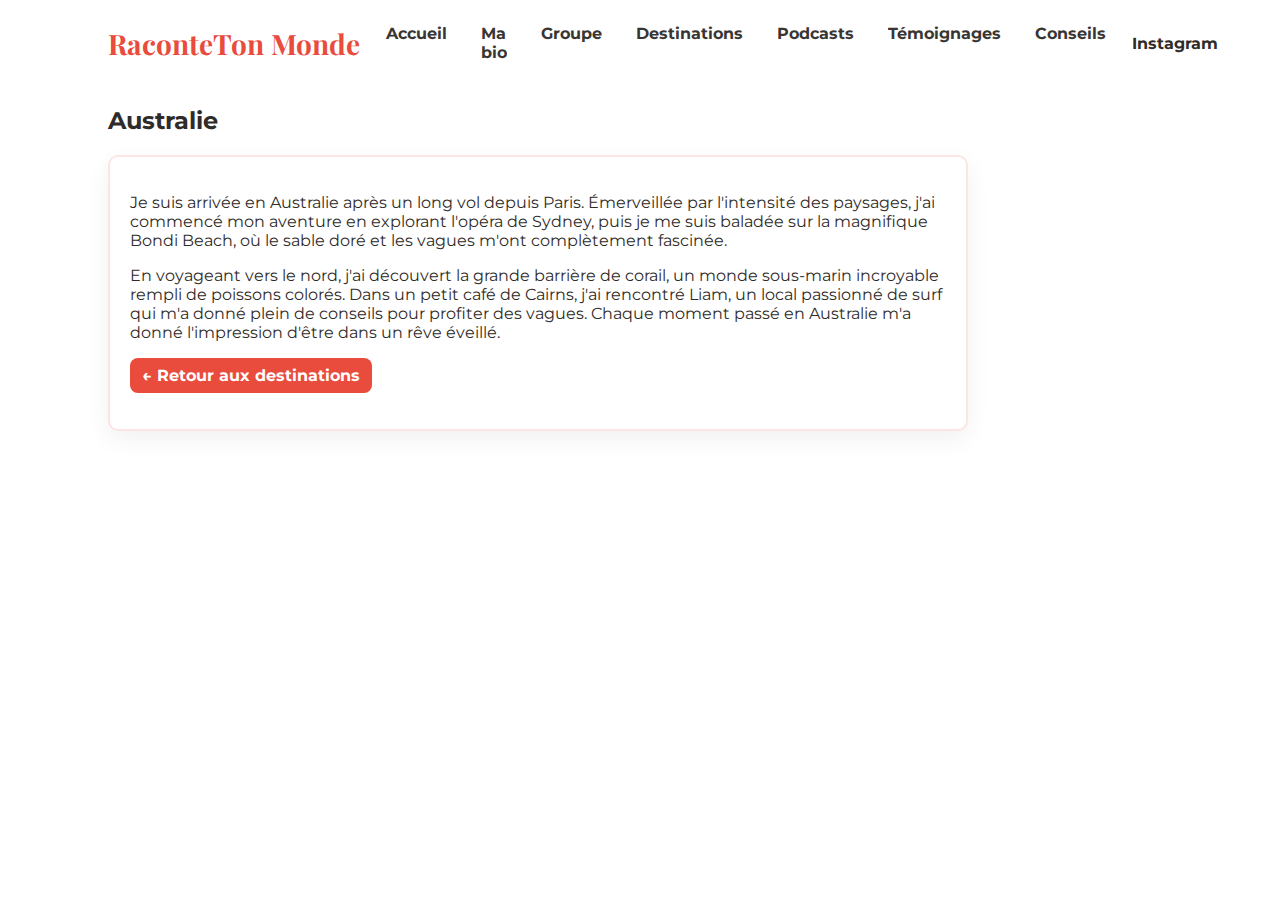
<file: australie.html>
<!DOCTYPE html>
<html lang="fr">
<head>
  <meta charset="utf-8" />
  <meta name="viewport" content="width=device-width,initial-scale=1" />
  <title>RaconteTon Monde - Australie</title>
  <link href="https://fonts.googleapis.com/css2?family=Montserrat:wght@300;400;600;700&family=Playfair+Display:wght@700&display=swap" rel="stylesheet">
  <link rel="stylesheet" href="style.css">
</head>
<body data-page="australie">
  <header class="site-header">
    <div class="wrap">
      <div class="brand">RaconteTon Monde</div>
      <nav class="main-nav" aria-label="Menu principal">
        <a href="index.html" class="nav-item">Accueil</a>
        <a href="bio.html" class="nav-item">Ma bio</a>
        <a href="groupe.html" class="nav-item">Groupe</a>
        <a href="destinations.html" class="nav-item">Destinations</a>
        <a href="podcast.html" class="nav-item">Podcasts</a>
        <a href="temoignages.html" class="nav-item">Témoignages</a>
        <a href="conseils.html" class="nav-item">Conseils</a>
      </nav>
      <div class="socials">
        <a href="https://www.instagram.com/vltemmaa/" target="_blank" rel="noopener">Instagram</a>
      </div>
      <button class="menu-toggle" aria-label="Ouvrir le menu">☰</button>
    </div>
  </header>

  <main class="page-content">
    <section class="detail">
      <h2>Australie</h2>
      <div class="card">
        <p>Je suis arrivée en Australie après un long vol depuis Paris. Émerveillée par l'intensité des paysages, j'ai commencé mon aventure en explorant l'opéra de Sydney, puis je me suis baladée sur la magnifique Bondi Beach, où le sable doré et les vagues m'ont complètement fascinée.</p>

        <p>En voyageant vers le nord, j'ai découvert la grande barrière de corail, un monde sous-marin incroyable rempli de poissons colorés. Dans un petit café de Cairns, j'ai rencontré Liam, un local passionné de surf qui m'a donné plein de conseils pour profiter des vagues. Chaque moment passé en Australie m'a donné l'impression d'être dans un rêve éveillé.</p>

        <p><a href="destinations.html" class="btn">← Retour aux destinations</a></p>
      </div>
    </section>
  </main>

  <script src="script.js"></script>
</body>
</html>
</file>
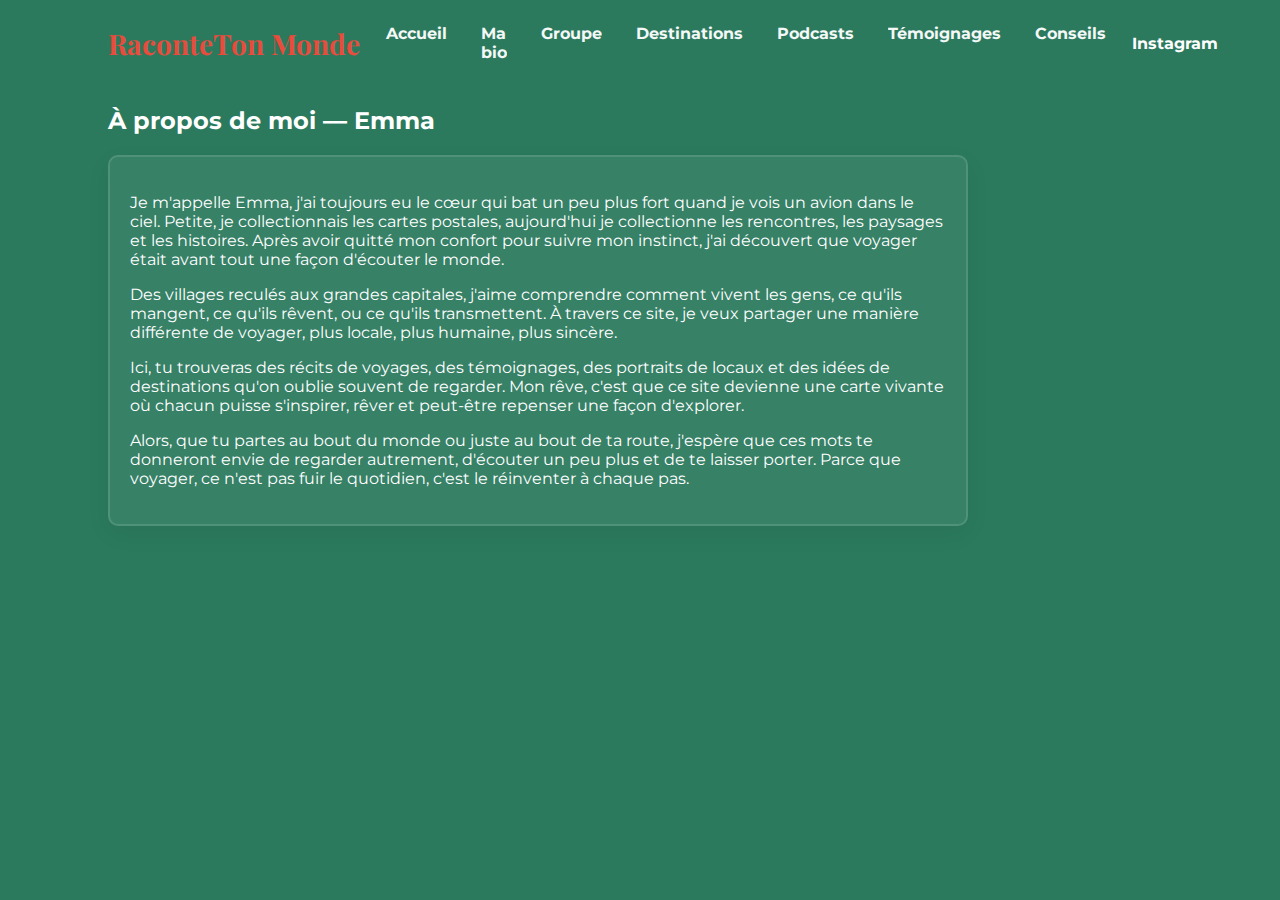
<file: bio.html>
<!DOCTYPE html>
<html lang="fr">
<head>
  <meta charset="utf-8" />
  <meta name="viewport" content="width=device-width,initial-scale=1" />
  <title>RaconteTon Monde - Ma bio</title>
  <link href="https://fonts.googleapis.com/css2?family=Montserrat:wght@300;400;600;700&family=Playfair+Display:wght@700&display=swap" rel="stylesheet">
  <link rel="stylesheet" href="style.css">
</head>
<body data-page="bio">
  <header class="site-header">
    <div class="wrap">
      <div class="brand">RaconteTon Monde</div>
      <nav class="main-nav" aria-label="Menu principal">
        <a href="index.html" class="nav-item">Accueil</a>
        <a href="bio.html" class="nav-item">Ma bio</a>
        <a href="groupe.html" class="nav-item">Groupe</a>
        <a href="destinations.html" class="nav-item">Destinations</a>
        <a href="podcast.html" class="nav-item">Podcasts</a>
        <a href="temoignages.html" class="nav-item">Témoignages</a>
        <a href="conseils.html" class="nav-item">Conseils</a>
      </nav>
      <div class="socials">
        <a href="https://www.instagram.com/vltemmaa/" target="_blank" rel="noopener">Instagram</a>
      </div>
      <button class="menu-toggle" aria-label="Ouvrir le menu">☰</button>
    </div>
  </header>

  <main class="page-content">
    <section class="bio-card">
      <h2>À propos de moi — Emma</h2>
      <div class="card">
        <p>Je m'appelle Emma, j'ai toujours eu le cœur qui bat un peu plus fort quand je vois un avion dans le ciel. Petite, je collectionnais les cartes postales, aujourd'hui je collectionne les rencontres, les paysages et les histoires. Après avoir quitté mon confort pour suivre mon instinct, j'ai découvert que voyager était avant tout une façon d'écouter le monde.</p>

        <p>Des villages reculés aux grandes capitales, j'aime comprendre comment vivent les gens, ce qu'ils mangent, ce qu'ils rêvent, ou ce qu'ils transmettent. À travers ce site, je veux partager une manière différente de voyager, plus locale, plus humaine, plus sincère.</p>

        <p>Ici, tu trouveras des récits de voyages, des témoignages, des portraits de locaux et des idées de destinations qu'on oublie souvent de regarder. Mon rêve, c'est que ce site devienne une carte vivante où chacun puisse s'inspirer, rêver et peut-être repenser une façon d'explorer.</p>

        <p>Alors, que tu partes au bout du monde ou juste au bout de ta route, j'espère que ces mots te donneront envie de regarder autrement, d'écouter un peu plus et de te laisser porter. Parce que voyager, ce n'est pas fuir le quotidien, c'est le réinventer à chaque pas.</p>
      </div>
    </section>
  </main>

  <script src="script.js"></script>
</body>
</html>
</file>
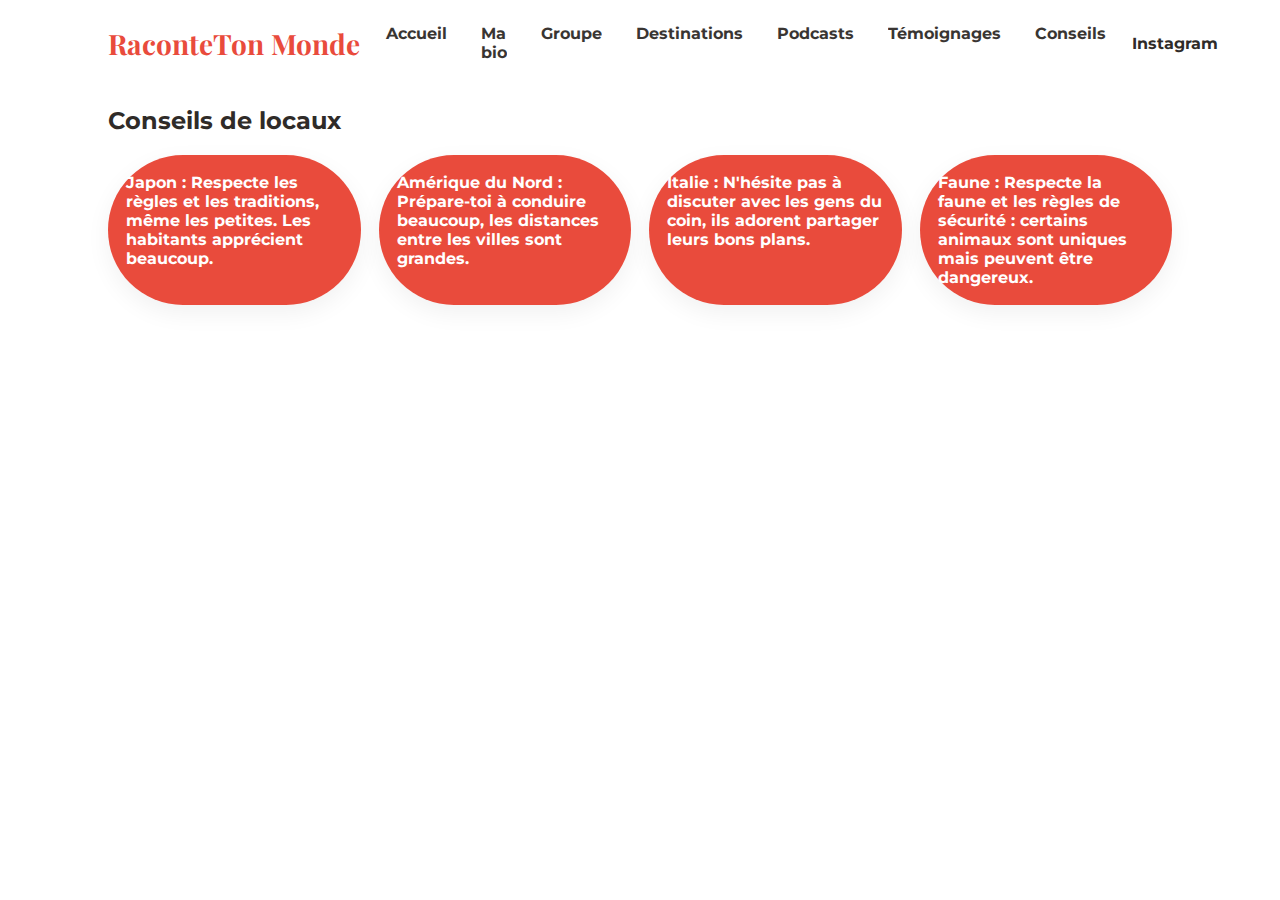
<file: conseils.html>
<!DOCTYPE html>
<html lang="fr">
<head>
  <meta charset="utf-8" />
  <meta name="viewport" content="width=device-width,initial-scale=1" />
  <title>RaconteTon Monde - Conseils</title>
  <link href="https://fonts.googleapis.com/css2?family=Montserrat:wght@300;400;600;700&family=Playfair+Display:wght@700&display=swap" rel="stylesheet">
  <link rel="stylesheet" href="style.css">
</head>
<body data-page="conseils">
  <header class="site-header">
    <div class="wrap">
      <div class="brand">RaconteTon Monde</div>
      <nav class="main-nav" aria-label="Menu principal">
        <a href="index.html" class="nav-item">Accueil</a>
        <a href="bio.html" class="nav-item">Ma bio</a>
        <a href="groupe.html" class="nav-item">Groupe</a>
        <a href="destinations.html" class="nav-item">Destinations</a>
        <a href="podcast.html" class="nav-item">Podcasts</a>
        <a href="temoignages.html" class="nav-item">Témoignages</a>
        <a href="conseils.html" class="nav-item">Conseils</a>
      </nav>
      <div class="socials">
        <a href="https://www.instagram.com/vltemmaa/" target="_blank" rel="noopener">Instagram</a>
      </div>
      <button class="menu-toggle" aria-label="Ouvrir le menu">☰</button>
    </div>
  </header>

  <main class="page-content">
    <section class="tips">
      <h2>Conseils de locaux</h2>
      <div class="tips-grid">
        <div class="tip-bubble">Japon : Respecte les règles et les traditions, même les petites. Les habitants apprécient beaucoup.</div>
        <div class="tip-bubble">Amérique du Nord : Prépare-toi à conduire beaucoup, les distances entre les villes sont grandes.</div>
        <div class="tip-bubble">Italie : N'hésite pas à discuter avec les gens du coin, ils adorent partager leurs bons plans.</div>
        <div class="tip-bubble">Faune : Respecte la faune et les règles de sécurité : certains animaux sont uniques mais peuvent être dangereux.</div>
      </div>
    </section>
  </main>

  <script src="script.js"></script>
</body>
</html>
</file>
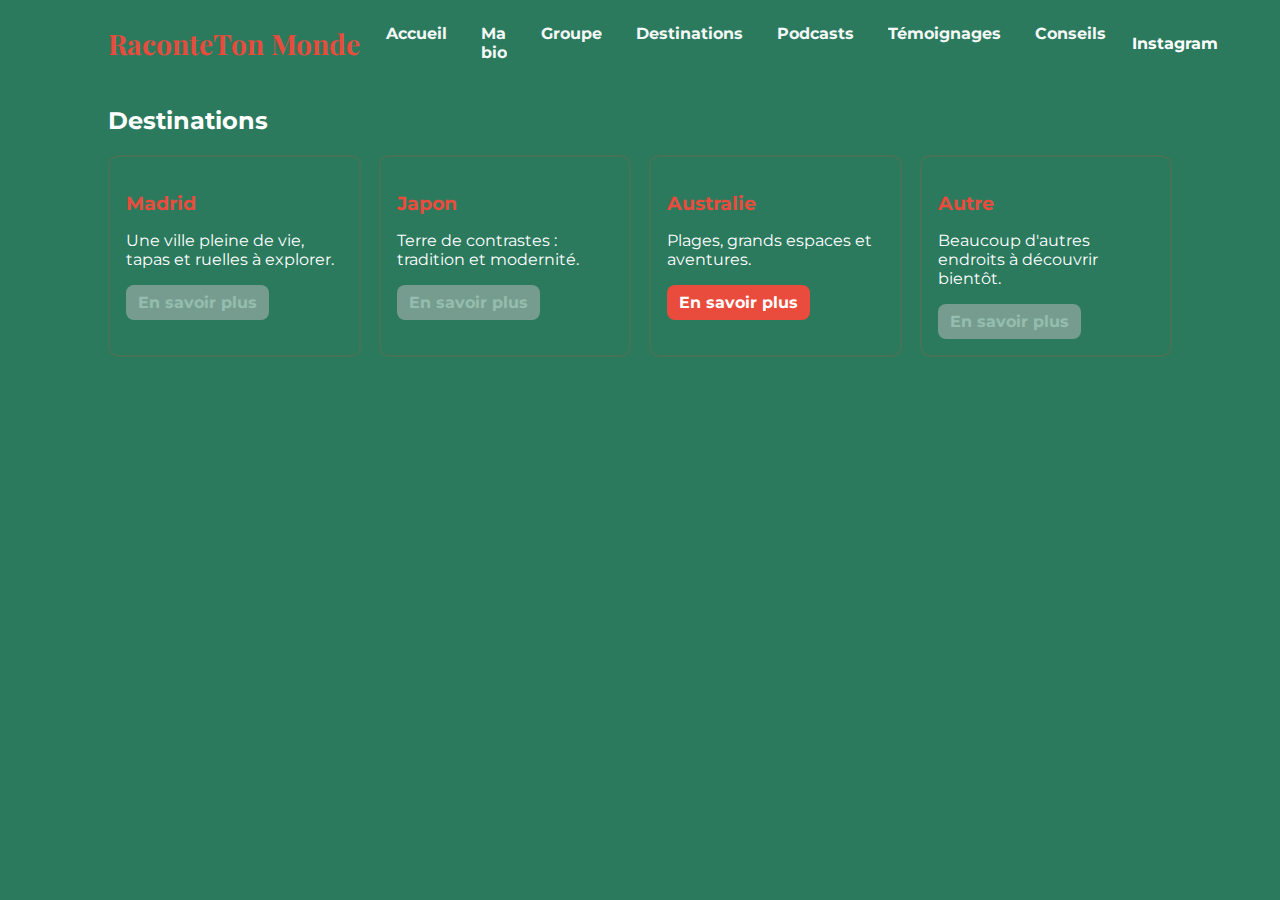
<file: destinations.html>
<!DOCTYPE html>
<html lang="fr">
<head>
  <meta charset="utf-8" />
  <meta name="viewport" content="width=device-width,initial-scale=1" />
  <title>RaconteTon Monde - Destinations</title>
  <link href="https://fonts.googleapis.com/css2?family=Montserrat:wght@300;400;600;700&family=Playfair+Display:wght@700&display=swap" rel="stylesheet">
  <link rel="stylesheet" href="style.css">
</head>
<body data-page="destinations">
  <header class="site-header">
    <div class="wrap">
      <div class="brand">RaconteTon Monde</div>
      <nav class="main-nav" aria-label="Menu principal">
        <a href="index.html" class="nav-item">Accueil</a>
        <a href="bio.html" class="nav-item">Ma bio</a>
        <a href="groupe.html" class="nav-item">Groupe</a>
        <a href="destinations.html" class="nav-item">Destinations</a>
        <a href="podcast.html" class="nav-item">Podcasts</a>
        <a href="temoignages.html" class="nav-item">Témoignages</a>
        <a href="conseils.html" class="nav-item">Conseils</a>
      </nav>
      <div class="socials">
        <a href="https://www.instagram.com/vltemmaa/" target="_blank" rel="noopener">Instagram</a>
      </div>
      <button class="menu-toggle" aria-label="Ouvrir le menu">☰</button>
    </div>
  </header>

  <main class="page-content">
    <section class="dest-list">
      <h2>Destinations</h2>

      <div class="dest-grid">
        <article class="dest-block">
          <h3>Madrid</h3>
          <p>Une ville pleine de vie, tapas et ruelles à explorer.</p>
          <a href="#" class="btn disabled">En savoir plus</a>
        </article>

        <article class="dest-block">
          <h3>Japon</h3>
          <p>Terre de contrastes : tradition et modernité.</p>
          <a href="#" class="btn disabled">En savoir plus</a>
        </article>

        <article class="dest-block">
          <h3>Australie</h3>
          <p>Plages, grands espaces et aventures.</p>
          <a href="australie.html" class="btn">En savoir plus</a>
        </article>

        <article class="dest-block">
          <h3>Autre</h3>
          <p>Beaucoup d'autres endroits à découvrir bientôt.</p>
          <a href="#" class="btn disabled">En savoir plus</a>
        </article>
      </div>
    </section>
  </main>

  <script src="script.js"></script>
</body>
</html>
</file>
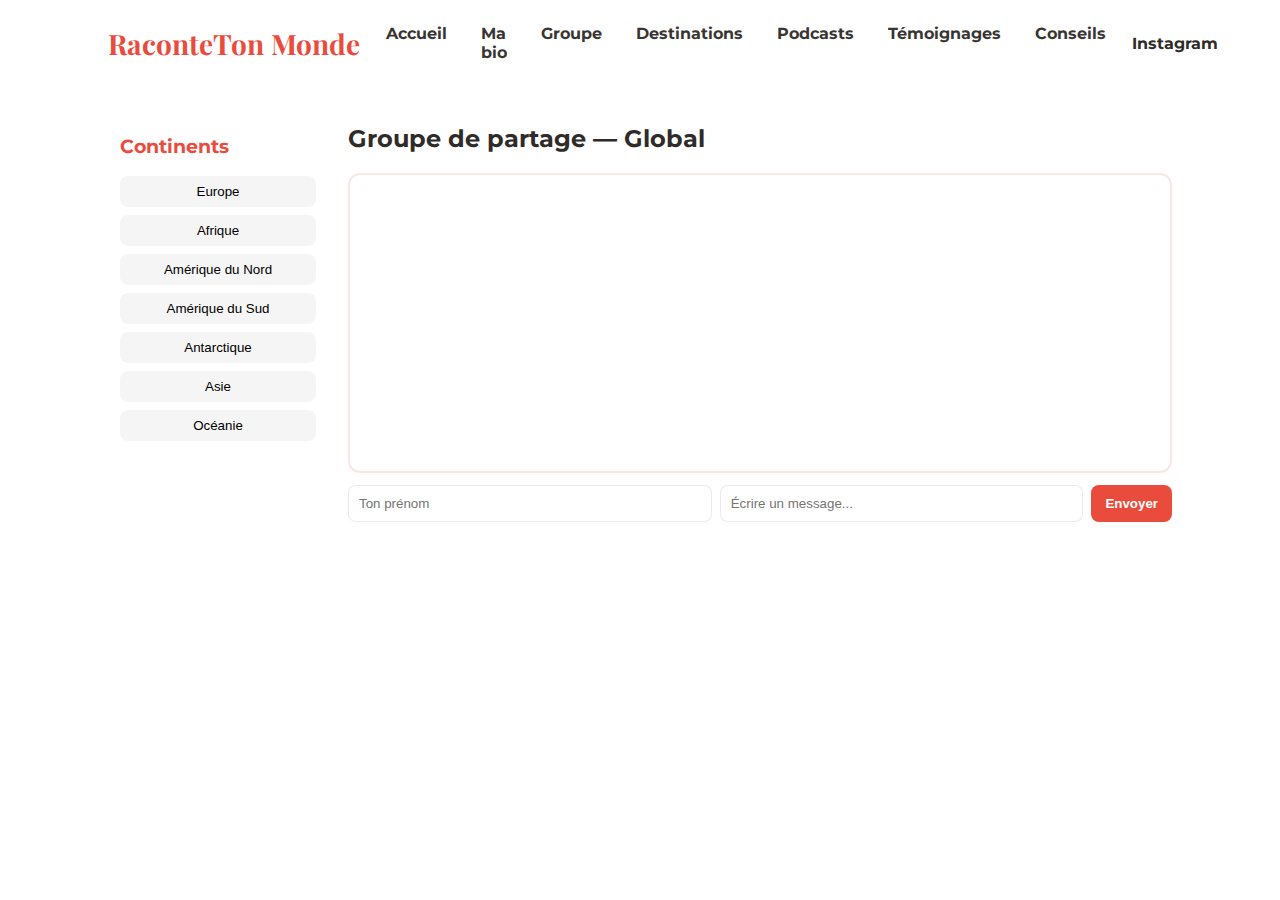
<file: groupe.html>
<!DOCTYPE html>
<html lang="fr">
<head>
  <meta charset="utf-8" />
  <meta name="viewport" content="width=device-width,initial-scale=1" />
  <title>RaconteTon Monde - Groupe</title>
  <link href="https://fonts.googleapis.com/css2?family=Montserrat:wght@300;400;600;700&family=Playfair+Display:wght@700&display=swap" rel="stylesheet">
  <link rel="stylesheet" href="style.css">
</head>
<body data-page="groupe">
  <header class="site-header">
    <div class="wrap">
      <div class="brand">RaconteTon Monde</div>
      <nav class="main-nav" aria-label="Menu principal">
        <a href="index.html" class="nav-item">Accueil</a>
        <a href="bio.html" class="nav-item">Ma bio</a>
        <a href="groupe.html" class="nav-item">Groupe</a>
        <a href="destinations.html" class="nav-item">Destinations</a>
        <a href="podcast.html" class="nav-item">Podcasts</a>
        <a href="temoignages.html" class="nav-item">Témoignages</a>
        <a href="conseils.html" class="nav-item">Conseils</a>
      </nav>
      <div class="socials">
        <a href="https://www.instagram.com/vltemmaa/" target="_blank" rel="noopener">Instagram</a>
      </div>
      <button class="menu-toggle" aria-label="Ouvrir le menu">☰</button>
    </div>
  </header>

  <main class="page-content group-page">
    <aside class="continent-list">
      <h3>Continents</h3>
      <ul>
        <li><button class="continent-btn" data-cont="Europe">Europe</button></li>
        <li><button class="continent-btn" data-cont="Afrique">Afrique</button></li>
        <li><button class="continent-btn" data-cont="Amérique du Nord">Amérique du Nord</button></li>
        <li><button class="continent-btn" data-cont="Amérique du Sud">Amérique du Sud</button></li>
        <li><button class="continent-btn" data-cont="Antarctique">Antarctique</button></li>
        <li><button class="continent-btn" data-cont="Asie">Asie</button></li>
        <li><button class="continent-btn" data-cont="Océanie">Océanie</button></li>
      </ul>
    </aside>

    <section class="chat-area">
      <h2>Groupe de partage — <span id="current-continent">Global</span></h2>

      <div class="chat-box" id="chatBox" aria-live="polite">
        <!-- messages will appear here -->
      </div>

      <form id="chatForm" class="chat-form" aria-label="Envoyer un message">
        <input type="text" id="chatName" placeholder="Ton prénom" required maxlength="30">
        <input type="text" id="chatMsg" placeholder="Écrire un message..." required maxlength="400">
        <button type="submit">Envoyer</button>
      </form>
    </section>
  </main>

  <script src="script.js"></script>
</body>
</html>
</file>
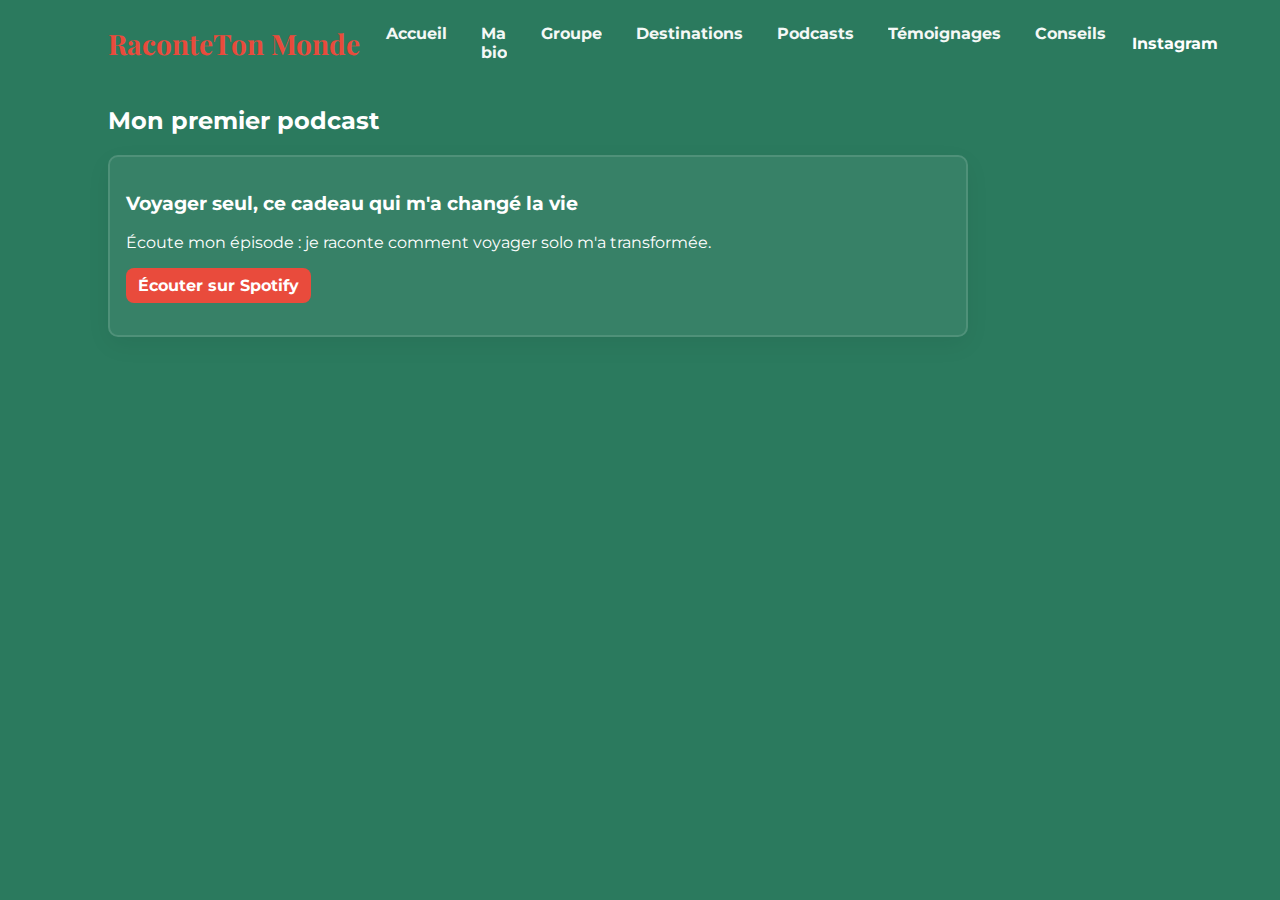
<file: podcast.html>
<!DOCTYPE html>
<html lang="fr">
<head>
  <meta charset="utf-8" />
  <meta name="viewport" content="width=device-width,initial-scale=1" />
  <title>RaconteTon Monde - Podcasts</title>
  <link href="https://fonts.googleapis.com/css2?family=Montserrat:wght@300;400;600;700&family=Playfair+Display:wght@700&display=swap" rel="stylesheet">
  <link rel="stylesheet" href="style.css">
</head>
<body data-page="podcast">
  <header class="site-header">
    <div class="wrap">
      <div class="brand">RaconteTon Monde</div>
      <nav class="main-nav" aria-label="Menu principal">
        <a href="index.html" class="nav-item">Accueil</a>
        <a href="bio.html" class="nav-item">Ma bio</a>
        <a href="groupe.html" class="nav-item">Groupe</a>
        <a href="destinations.html" class="nav-item">Destinations</a>
        <a href="podcast.html" class="nav-item">Podcasts</a>
        <a href="temoignages.html" class="nav-item">Témoignages</a>
        <a href="conseils.html" class="nav-item">Conseils</a>
      </nav>
      <div class="socials">
        <a href="https://www.instagram.com/vltemmaa/" target="_blank" rel="noopener">Instagram</a>
      </div>
      <button class="menu-toggle" aria-label="Ouvrir le menu">☰</button>
    </div>
  </header>

  <main class="page-content">
    <section class="podcast-list">
      <h2>Mon premier podcast</h2>
      <div class="card">
        <h3>Voyager seul, ce cadeau qui m'a changé la vie</h3>
        <p>Écoute mon épisode : je raconte comment voyager solo m'a transformée.</p>
        <p><a class="btn" href="https://open.spotify.com/episode/4bp1a56dd6YSIuYIFam7AG?si=uGleHryySKaeHxa92vBk5Q" target="_blank" rel="noopener">Écouter sur Spotify</a></p>
      </div>
    </section>
  </main>

  <script src="script.js"></script>
</body>
</html>
</file>
<file: style.css>
:root{
  --white:#ffffff;
  --green:#2b7a5e;        /* couleur verte pour pages impaires */
  --accent:#e94b3c;       /* orange / corail pour titres */
  --text-dark:#2f2b28;
  --card-border: rgba(233,75,60,0.14);
  --max-width:1100px;
  --radius:10px;
  --padding:18px;
  --shadow: 0 8px 24px rgba(0,0,0,0.06);
}

/* Polices */
*{box-sizing:border-box}
html,body{height:100%}
body{
  margin:0;
  font-family: 'Montserrat', system-ui, -apple-system, 'Segoe UI', Roboto, Arial;
  color:var(--text-dark);
  -webkit-font-smoothing:antialiased;
}

/* Alternance fond selon data-page */
/* pages with green background: bio, destinations, podcast */
body[data-page="bio"],
body[data-page="destinations"],
body[data-page="podcast"]{
  background:var(--green);
  color:var(--white);
}
body[data-page="index"],
body[data-page="groupe"],
body[data-page="australie"],
body[data-page="conseils"],
body[data-page="temoignages"]{
  background:var(--white);
  color:var(--text-dark);
}

/* header */
.site-header{background:transparent;padding:16px 0;position:sticky;top:0;z-index:40}
.wrap{max-width:var(--max-width);margin:0 auto;display:flex;align-items:center;gap:16px;padding:0 18px}
.brand{font-family:'Playfair Display', serif;font-size:28px;color:var(--accent);font-weight:700;flex:0 0 auto}
.main-nav{display:flex;gap:14px;flex:1;justify-content:center}
.main-nav .nav-item{text-decoration:none;padding:8px 10px;border-radius:8px;font-weight:700;color:inherit;opacity:0.95}
.main-nav .nav-item:hover{outline:2px solid rgba(0,0,0,0.06)}
.socials{flex:0 0 auto}
.socials a{color:inherit;text-decoration:none;font-weight:700}
.menu-toggle{display:none;background:none;border:0;font-size:20px;cursor:pointer;color:inherit}

/* content wrapper */
.page-content{max-width:var(--max-width);margin:18px auto;padding:0 18px 60px}

/* main hero card */
.intro-card{display:flex;justify-content:center;padding:36px 0}
.hero-title{color:var(--accent);font-size:32px;text-align:center;margin-bottom:12px}
.card{background:transparent;border-radius:var(--radius);padding:20px;border:2px solid var(--card-border);max-width:860px;box-shadow:var(--shadow)}
/* when on green background, ensure card contrast */
body[data-page="bio"] .card,
body[data-page="destinations"] .card,
body[data-page="podcast"] .card{
  background:rgba(255,255,255,0.06);
  border-color:rgba(255,255,255,0.12);
}

/* Under CTA */
.cta-under{text-align:center;margin-top:22px;font-weight:600}

/* group page layout */
.group-page{display:flex;gap:20px}
.continent-list{width:220px;background:transparent;padding:12px;border-radius:10px}
.continent-list h3{color:var(--accent)}
.continent-list ul{list-style:none;padding:0;margin:8px 0}
.continent-list li{margin-bottom:8px}
.continent-btn{display:block;width:100%;padding:8px;border-radius:8px;border:0;background:rgba(0,0,0,0.04);cursor:pointer}

/* chat area */
.chat-area{flex:1}
.chat-box{min-height:300px;border:2px solid var(--card-border);border-radius:12px;padding:12px;overflow:auto;background:transparent}
.chat-msg{margin-bottom:10px;padding:8px;border-radius:8px;max-width:80%}
.chat-msg .meta{font-size:12px;opacity:0.8;margin-bottom:6px}
.chat-form{display:flex;gap:8px;margin-top:12px}
.chat-form input[type="text"]{flex:1;padding:10px;border-radius:8px;border:1px solid rgba(0,0,0,0.08)}
.chat-form button{padding:10px 14px;border-radius:8px;border:0;background:var(--accent);color:var(--white);font-weight:700;cursor:pointer}

/* destinations grid */
.dest-grid{display:grid;grid-template-columns:repeat(auto-fit,minmax(220px,1fr));gap:18px;margin-top:12px}
.dest-block{padding:16px;border-radius:10px;border:2px solid var(--card-border);background:transparent}
.dest-block h3{color:var(--accent);margin-bottom:6px}
.btn{display:inline-block;padding:8px 12px;border-radius:8px;text-decoration:none;background:var(--accent);color:var(--white);font-weight:700}
.btn.disabled{opacity:0.5;pointer-events:none;background:#bfbfbf}

/* detail */
.detail .card{margin-top:12px}

/* podcast */
.podcast-list .card{padding:16px}

/* tips bubbles */
.tips-grid{display:grid;grid-template-columns:repeat(auto-fit,minmax(180px,1fr));gap:18px;margin-top:12px}
.tip-bubble{padding:18px;border-radius:999px;background:var(--accent);color:var(--white);font-weight:700;box-shadow:var(--shadow)}

/* small screens */
@media (max-width:900px){
  .main-nav{display:none}
  .menu-toggle{display:inline-block}
  .wrap{justify-content:space-between}
  .group-page{flex-direction:column}
  .continent-list{width:100%;display:flex;overflow:auto}
}
</file>
